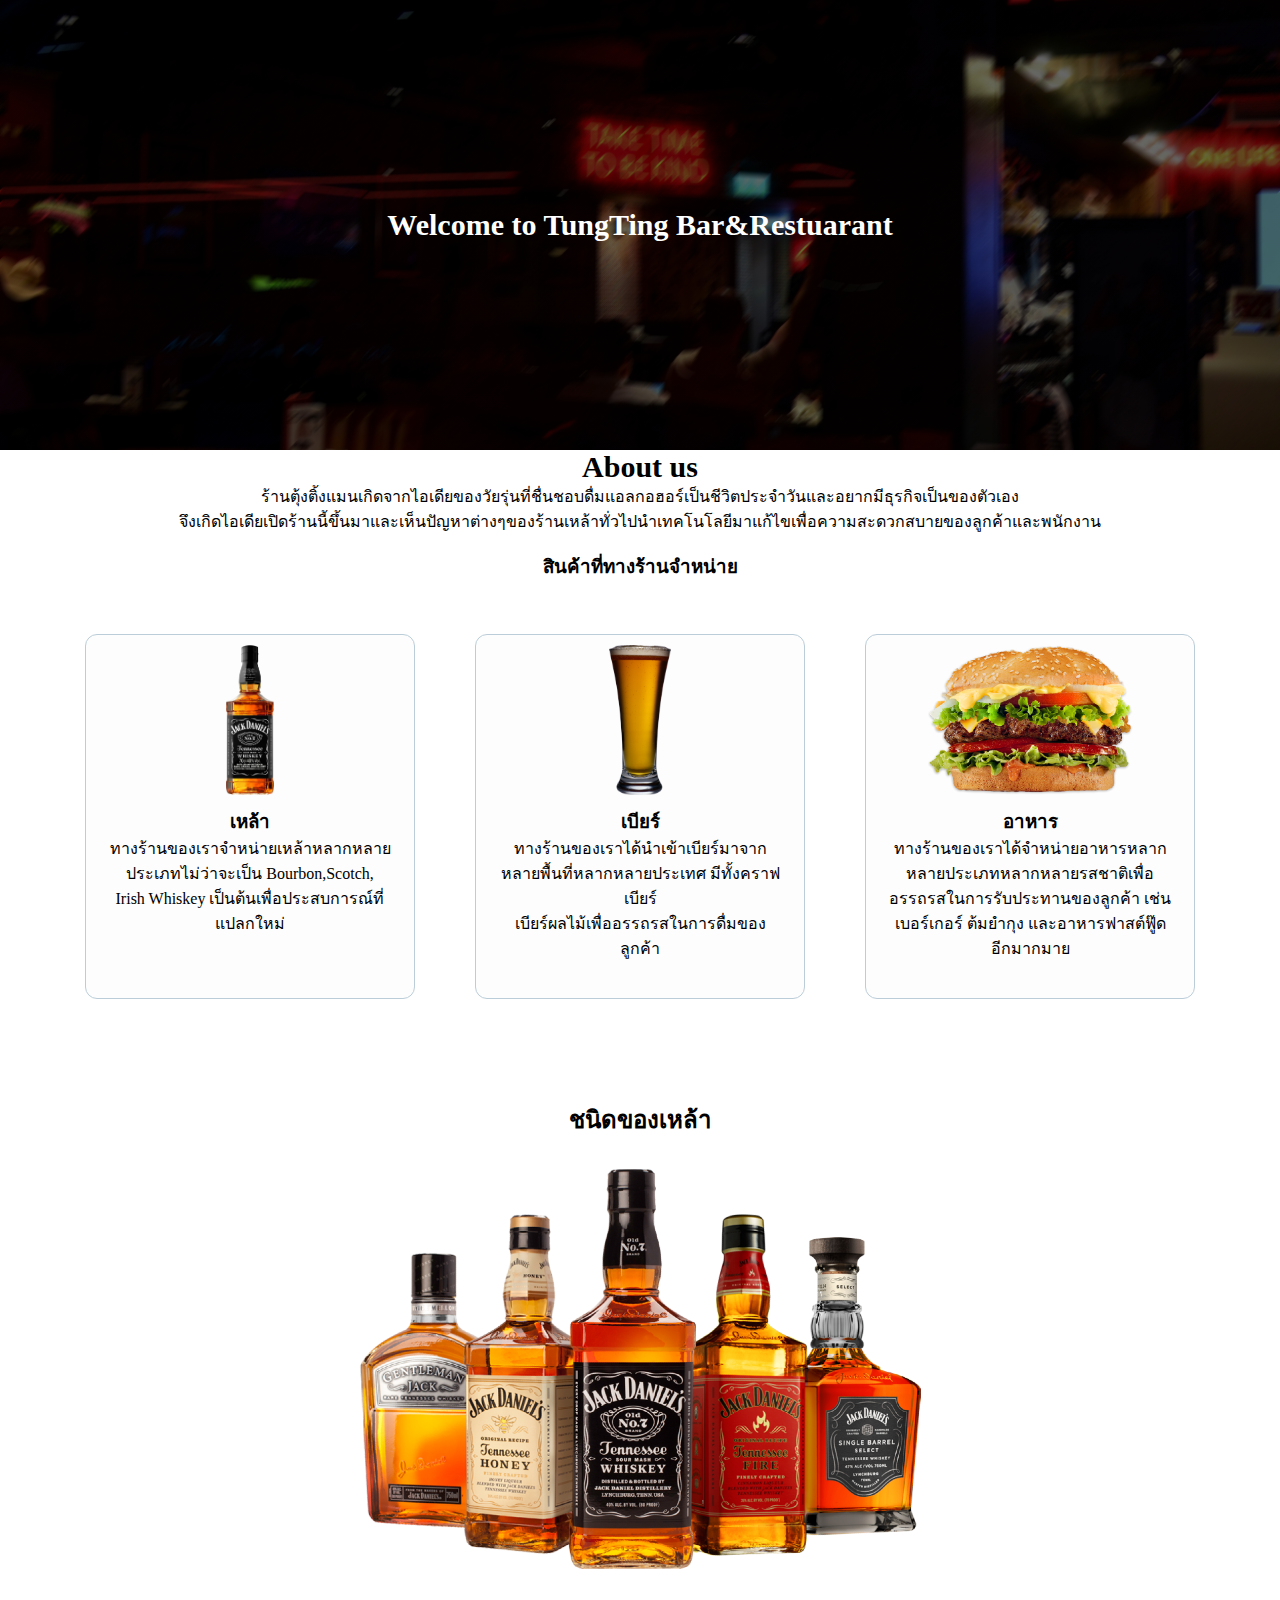
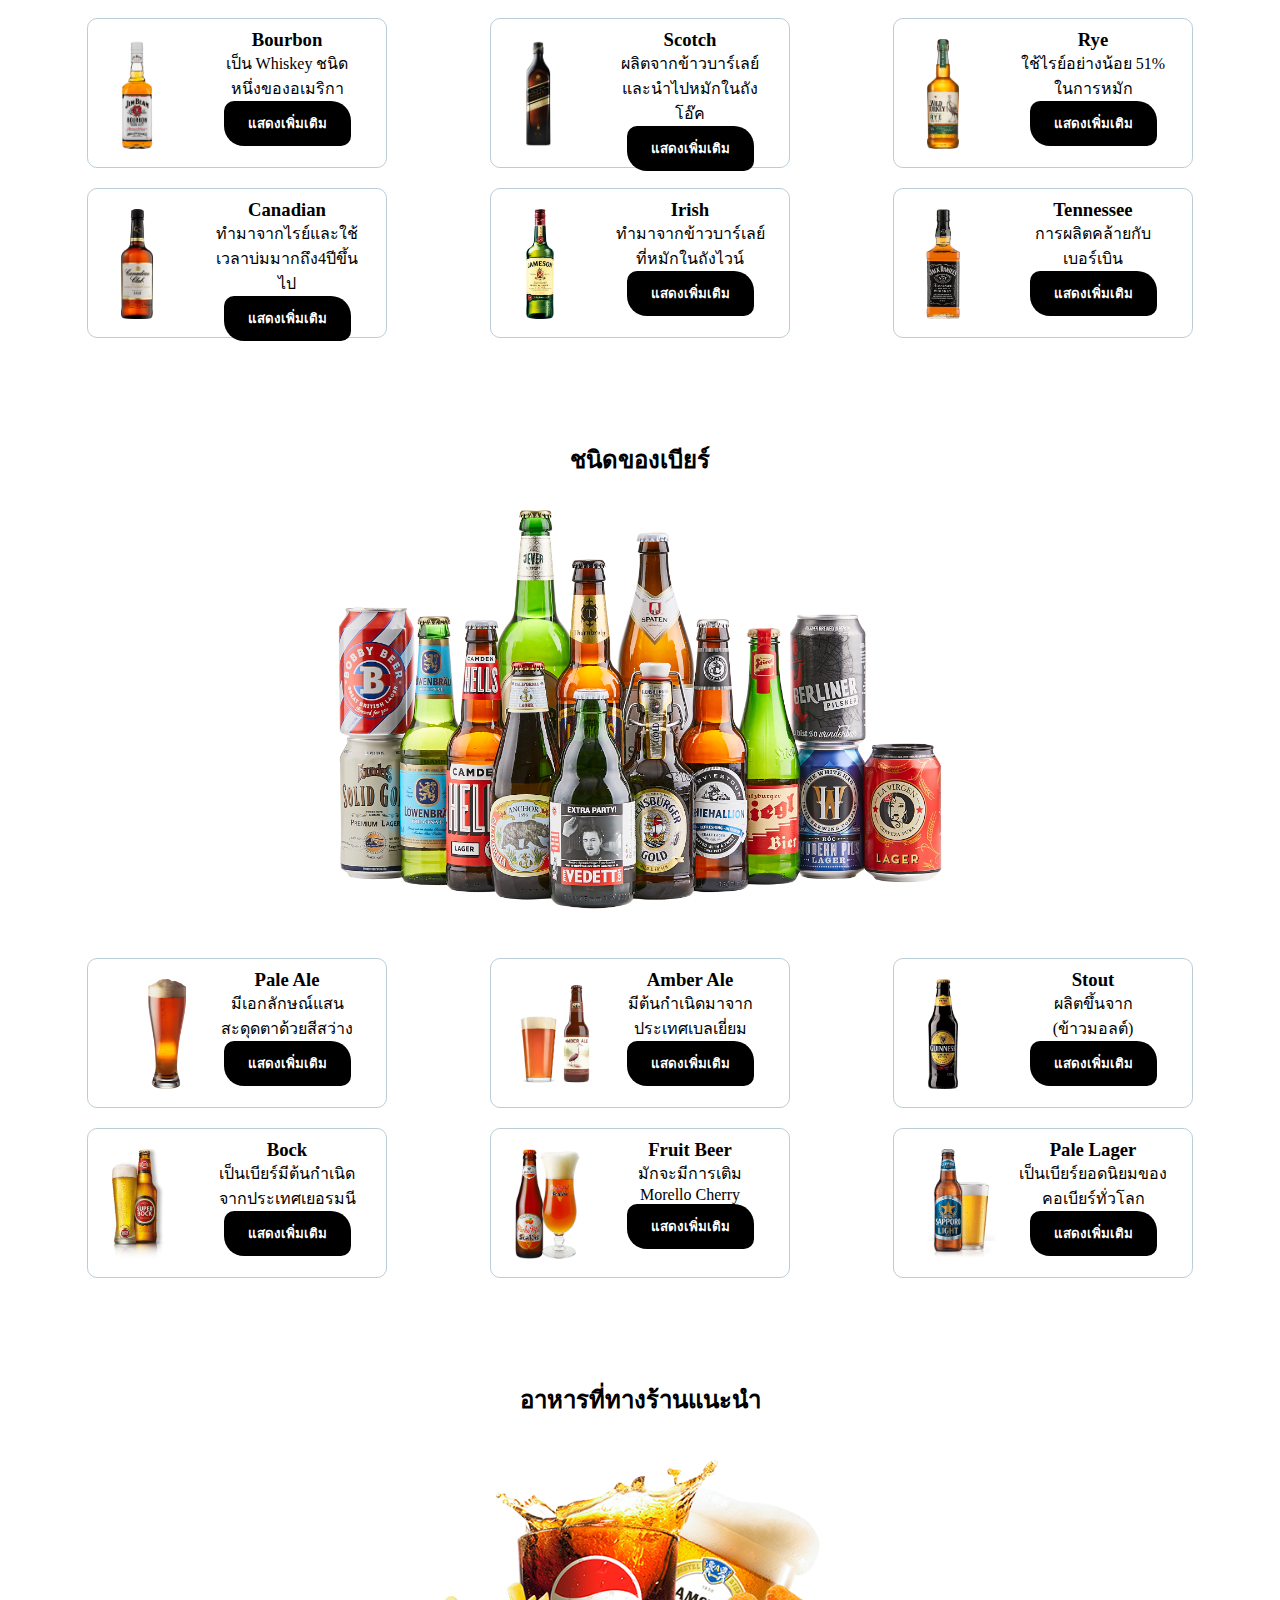
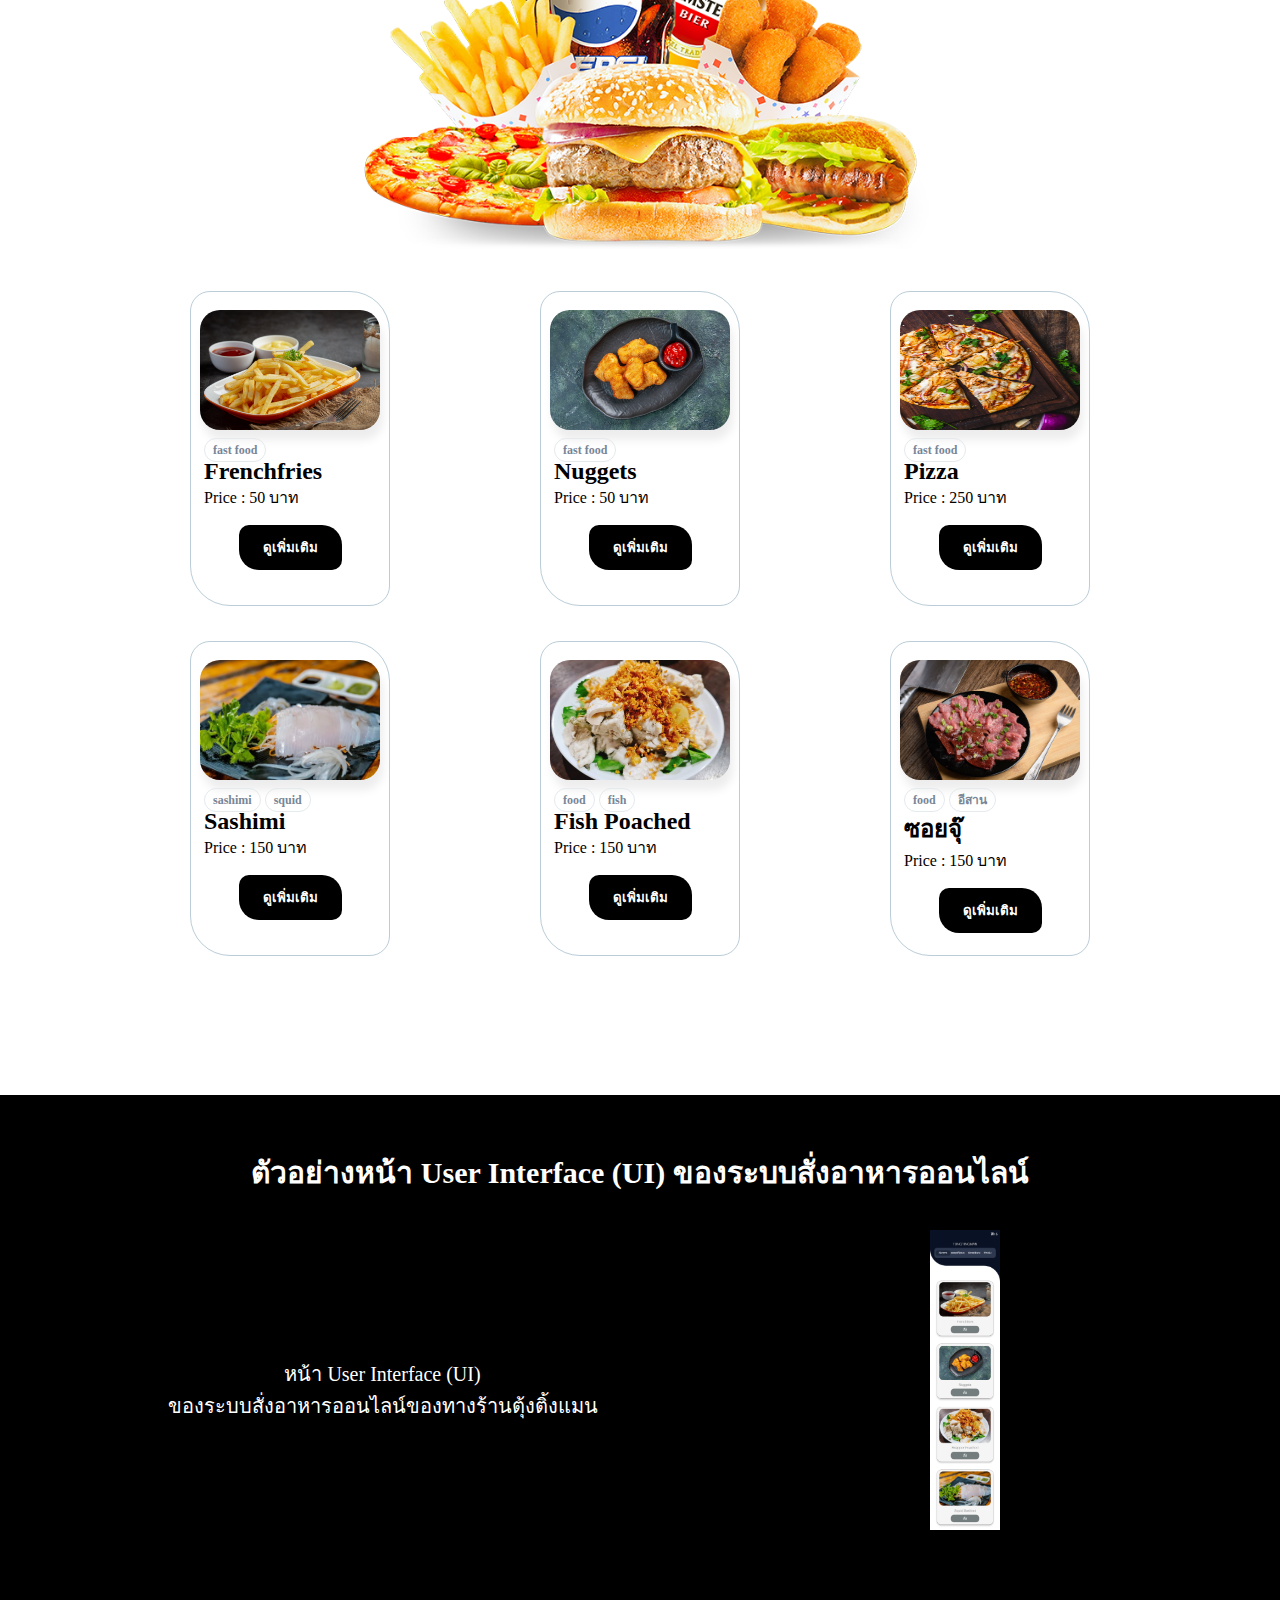
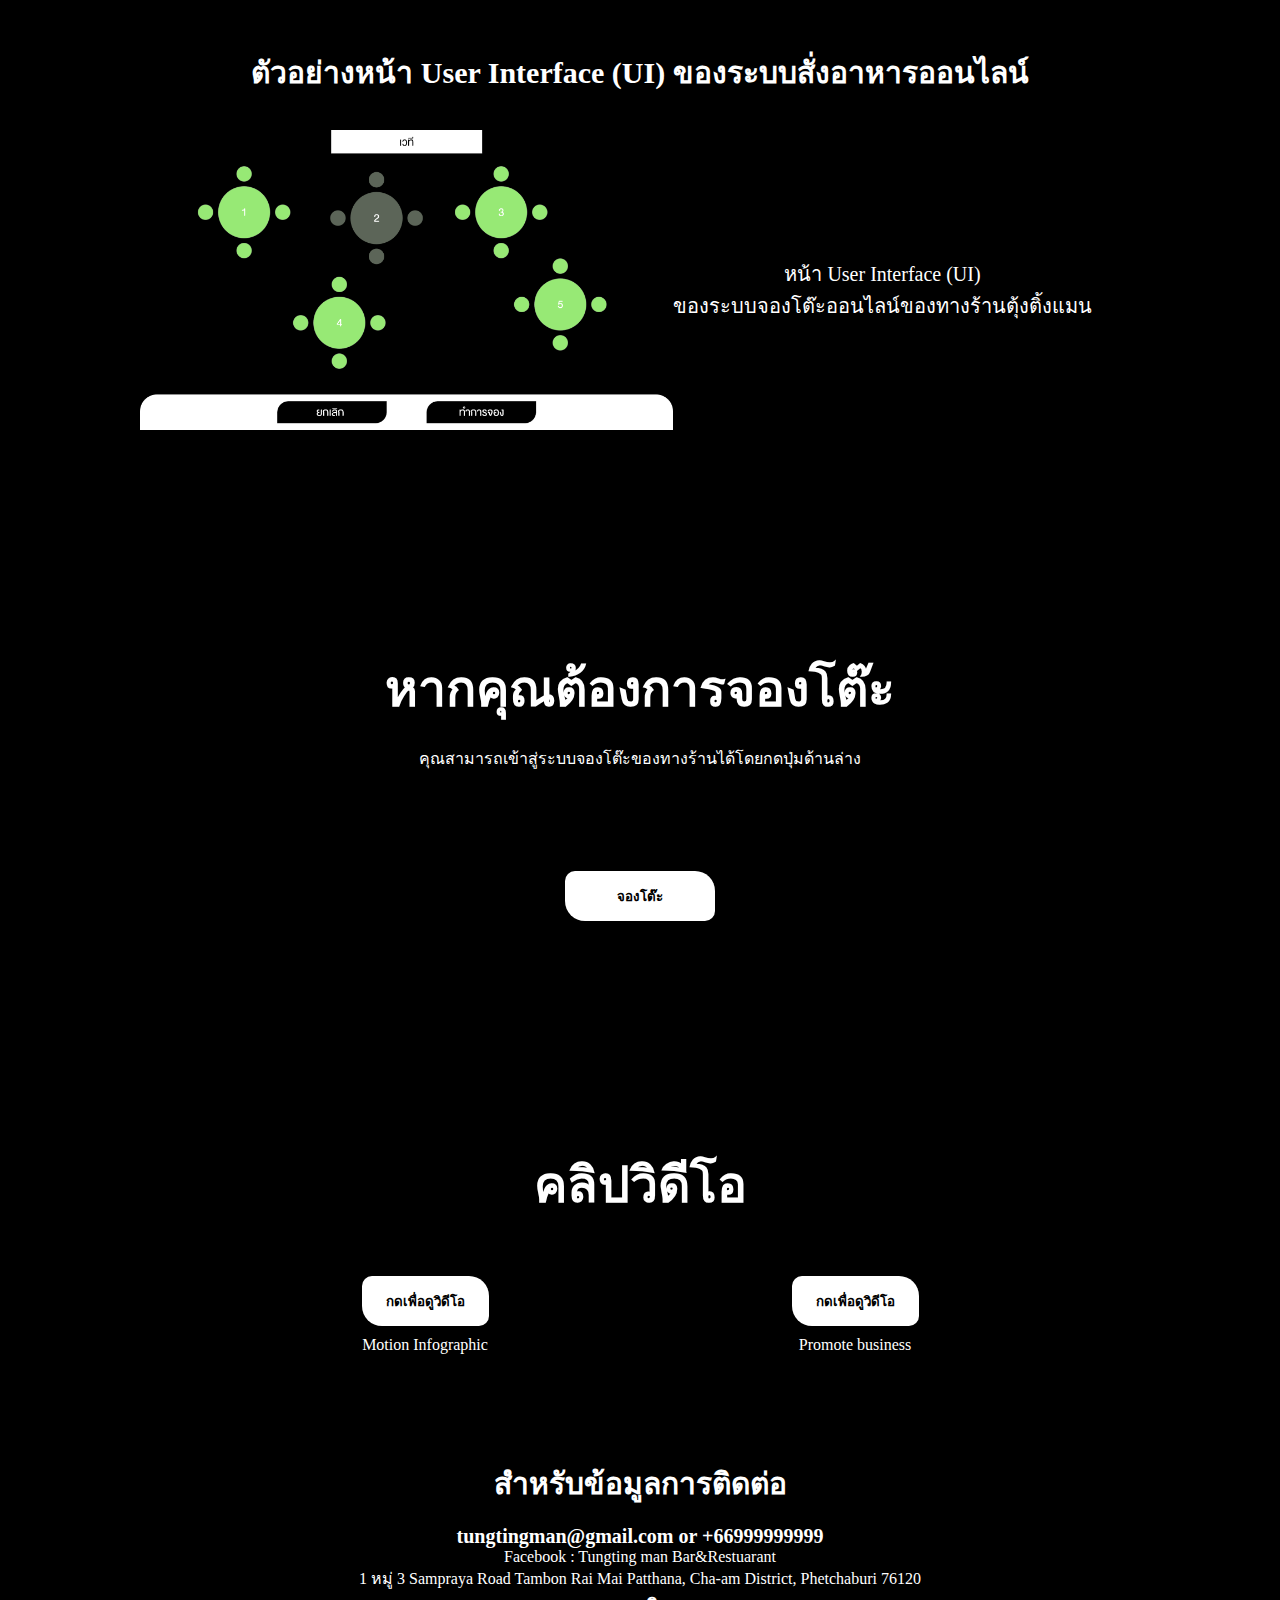
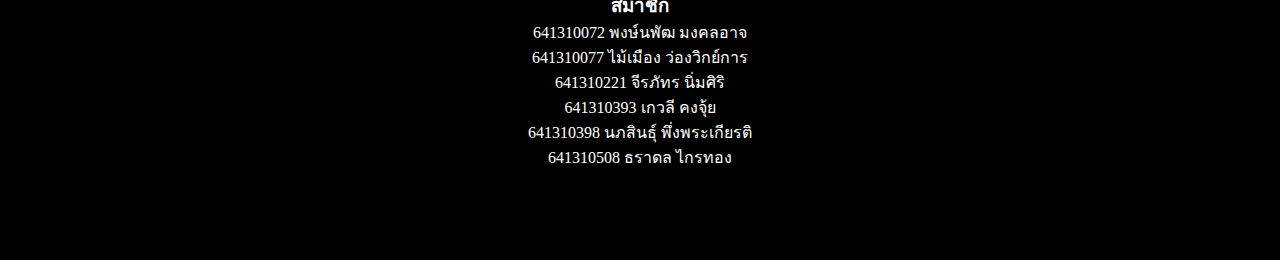
<file: index.html>
<!DOCTYPE html>
<head>
    <link rel="stylesheet" href="Tungting.css">
    <title>TungTing Bar&Restaurants</title>
    <meta charset="utf-8">
    <meta name="viewport" content="width=device-width, initial-scale=1">  
    <body> 
        <header>
            <div class="cover">
                <h1> Welcome to TungTing Bar&Restuarant</h1>
            </div>
        </header>
        <section class="frist">
            <div class="box">
                <h1>About us</h1>
                <p>ร้านตุ้งติ้งแมนเกิดจากไอเดียของวัยรุ่นที่ชื่นชอบดื่มแอลกอฮอร์เป็นชีวิตประจำวันและอยากมีธุรกิจเป็นของตัวเอง
                    <br>จึงเกิดไอเดียเปิดร้านนี้ขึ้นมาและเห็นปัญหาต่างๆของร้านเหล้าทั่วไปนำเทคโนโลยีมาแก้ไขเพื่อความสะดวกสบายของลูกค้าและพนักงาน
                </p>
                <br>
                <h3>สินค้าที่ทางร้านจำหน่าย</h3>
                <div class="grid">
                    <div class="grid-inside">
                        <img src="/Food/1.png" alt="">
                        <div class="info">
                            <br>
                            <h3>เหล้า</h3>
                            <p>ทางร้านของเราจำหน่ายเหล้าหลากหลายประเภทไม่ว่าจะเป็น Bourbon,Scotch, <br>Irish Whiskey เป็นต้นเพื่อประสบการณ์ที่แปลกใหม่</p>
                        </div>
                    </div>
                    <div class="grid-inside">
                        <img src="/Food/Beer-Transparent-PNG.png" alt="">
                        <div class="info">
                            <br>
                            <h3>เบียร์</h3>
                            <p>ทางร้านของเราได้นำเข้าเบียร์มาจากหลายพื้นที่หลากหลายประเทศ มีทั้งคราฟเบียร์ <br>เบียร์ผลไม้เพื่ออรรถรสในการดื่มของลูกค้า</p>
                        </div>
                    </div>
                    <div class="grid-inside">
                        <img src="/Food/burger.png" alt="">
                        <div class="info">
                            <br>
                            <h3>อาหาร</h3>
                            <p>ทางร้านของเราได้จำหน่ายอาหารหลากหลายประเภทหลากหลายรสชาติเพื่ออรรถรสในการรับประทานของลูกค้า เช่น เบอร์เกอร์ ต้มยำกุง และอาหารฟาสต์ฟู๊ดอีกมากมาย</p>
                        </div>
                    </div>
                </div>
            </div>
        </section>
        <section class="whiskey">
            <div class="box">
                <div class="large-grid">
                    <div class="info-large-grid">
                        <h2>ชนิดของเหล้า</h2>
                        <img src="/Food/all.png" alt="">
                    </div>
                </div>
                <br>
                <div class="small-grid">
                    <div class="inside-small-grid">
                        <div class="info-small-grid">
                            <div class="inside-pic">
                                <img src="/whisky/bourbon.png" alt="Bourbon">
                            </div>
                            <div class="text">
                                <h3>Bourbon</h3>
                                <p>เป็น Whiskey ชนิดหนึ่งของอเมริกา</p>
                                <button>แสดงเพิ่มเติม</button>
                            </div>
                        </div>
                    </div>
                    <div class="inside-small-grid">
                        <div class="info-small-grid">
                            <div class="inside-pic">
                                <img src="/whisky/scotch.png" alt="Scotch">
                            </div>
                            <div class="text">
                                <h3>Scotch</h3>
                                <p>ผลิตจากข้าวบาร์เลย์และนำไปหมักในถังโอ๊ค</p>
                                <button>แสดงเพิ่มเติม</button>
                            </div>
                        </div>
                    </div>
                    <div class="inside-small-grid">
                        <div class="info-small-grid">
                            <div class="inside-pic">
                                <img src="/whisky/rye.png" alt="Rye">
                            </div>
                            <div class="text">
                                <h3>Rye</h3>
                                <p>ใช้ไรย์อย่างน้อย 51% ในการหมัก</p>
                                <button>แสดงเพิ่มเติม</button>
                            </div>
                        </div>
                    </div>
                    <div class="inside-small-grid">
                        <div class="info-small-grid">
                            <div class="inside-pic">
                                <img src="/whisky/canadian.png" alt="Canadian">
                            </div>
                            <div class="text">
                                <h3>Canadian</h3>
                                <p>ทำมาจากไรย์และใช้เวลาบ่มมากถึง4ปีขึ้นไป</p>
                                <button>แสดงเพิ่มเติม</button>
                            </div>
                        </div>
                    </div>
                    <div class="inside-small-grid">
                        <div class="info-small-grid">
                            <div class="inside-pic">
                                <img src="/whisky/irish.png" alt="Irish">
                            </div>
                            <div class="text">
                                <h3>Irish</h3>
                                <p>ทำมาจากข้าวบาร์เลย์ที่หมักในถังไวน์</p>
                                <button>แสดงเพิ่มเติม</button>
                            </div>
                        </div>
                    </div>
                    <div class="inside-small-grid">
                        <div class="info-small-grid">
                            <div class="inside-pic">
                                <img src="/whisky/tennessee.png" alt="Tennessee">
                            </div>
                            <div class="text">
                                <h3>Tennessee</h3>
                                <p>การผลิตคล้ายกับ<br>เบอร์เบิน</p>
                                <button>แสดงเพิ่มเติม</button>
                            </div>
                        </div>
                    </div>
                </div>
            </div>
        </section>
        <section class="beer">
            <div class="box">
                <div class="large-grid">
                    <div class="info-large-grid">
                        <h2>ชนิดของเบียร์</h2>
                        <img src="/picture/Beer.png" alt="beer">
                    </div>
                </div>
                <br>
                <div class="small-grid">
                    <div class="inside-small-grid">
                        <div class="info-small-grid">
                            <div class="inside-pic">
                                <img src="/whisky/Pale ale.png" alt="pale ale">
                            </div>
                            <div class="text">
                                <h3>Pale Ale</h3>
                                <p>มีเอกลักษณ์แสนสะดุดตาด้วยสีสว่าง</p>
                                <button>แสดงเพิ่มเติม</button>
                            </div>
                        </div>
                    </div>
                    <div class="inside-small-grid">
                        <div class="info-small-grid">
                            <div class="inside-pic">
                                <img src="/whisky/amber ale.png" alt="amber ale">
                            </div>
                            <div class="text">
                                <h3>Amber Ale</h3>
                                <p>มีต้นกำเนิดมาจาก ประเทศเบลเยี่ยม</p>
                                <button>แสดงเพิ่มเติม</button>
                            </div>
                        </div>
                    </div>
                    <div class="inside-small-grid">
                        <div class="info-small-grid">
                            <div class="inside-pic">
                                <img src="/whisky/stout.png" alt="stout">
                            </div>
                            <div class="text">
                                <h3>Stout</h3>
                                <p>ผลิตขึ้นจาก <br> (ข้าวมอลต์) </p>
                                <button>แสดงเพิ่มเติม</button>
                            </div>
                        </div>
                    </div>
                    <div class="inside-small-grid">
                        <div class="info-small-grid">
                            <div class="inside-pic">
                                <img src="/whisky/bock.png" alt="bock">
                            </div>
                            <div class="text">
                                <h3>Bock</h3>
                                <p>เป็นเบียร์มีต้นกำเนิดจากประเทศเยอรมนี</p>
                                <button>แสดงเพิ่มเติม</button>
                            </div>
                        </div>
                    </div>
                    <div class="inside-small-grid">
                        <div class="info-small-grid">
                            <div class="inside-pic">
                                <img src="/whisky/fruit beer.png" alt="fruit beer">
                            </div>
                            <div class="text">
                                <h3>Fruit Beer</h3>
                                <p>มักจะมีการเติม<br>Morello Cherry</p>
                                <button>แสดงเพิ่มเติม</button>
                            </div>
                        </div>
                    </div>
                    <div class="inside-small-grid">
                        <div class="info-small-grid">
                            <div class="inside-pic">
                                <img src="/whisky/pale lager.png" alt="pale lager">
                            </div>
                            <div class="text">
                                <h3>Pale Lager</h3>
                                <p>เป็นเบียร์ยอดนิยมของคอเบียร์ทั่วโลก</p>
                                <button>แสดงเพิ่มเติม</button>
                            </div>
                        </div>
                    </div>
                </div>
            </div>
        </section>
        <section class="food">
            <div class="box">
                <div class="large-grid">
                    <div class="info-large-grid" >
                        <h2>อาหารที่ทางร้านแนะนำ</h2>
                        <img src="/Food/food.png" alt="food">
                    </div>
                </div>
                <br>
                <div class="container">
                    <div class="card">
                        <img src="/Food/frenchfries.jpg" alt="frenchfries">
                        <div class="card-detail">
                            <span class="tag">fast food</span>
                            <div class="name">Frenchfries</div>
                            <p>Price : 50 บาท</p>
                            <a href="" target="_blank"><button>ดูเพิ่มเติม</button></a>
                        </div>
                    </div>
                    <div class="card">
                        <img src="/Food/neggets.jpg" alt="nuggets">
                        <div class="card-detail"> 
                           <span class="tag">fast food</span>
                            <div class="name">Nuggets</div>
                            <p>Price : 50 บาท</p>
                            <a href="" target="_blank"><button>ดูเพิ่มเติม</button></a>
                        </div>
                    </div>
                    <div class="card">
                        <img src="/Food/Pizza.jpg" alt="Pizza">
                        <div class="card-detail"> 
                           <span class="tag">fast food</span>
                            <div class="name">Pizza</div>
                            <p>Price : 250 บาท</p>
                            <a href="" target="_blank"><button>ดูเพิ่มเติม</button></a>
                        </div>
                    </div>
                    <div class="card">
                        <img src="/Food/Sashimi.jpg" alt="Sashimi">
                        <div class="card-detail"> 
                           <span class="tag">sashimi</span>
                           <span class="tag">squid</span>
                            <div class="name">Sashimi</div>
                            <p>Price : 150 บาท</p>
                            <a href="" target="_blank"><button>ดูเพิ่มเติม</button></a>
                        </div>
                    </div>
                    <div class="card">
                        <img src="/Food/snapper.jpg" alt="snapper">
                        <div class="card-detail"> 
                           <span class="tag">food</span>
                           <span class="tag">fish</span>
                            <div class="name">Fish Poached</div>
                            <p>Price : 150 บาท</p>
                            <a href="" target="_blank"><button>ดูเพิ่มเติม</button></a>
                        </div>
                    </div>
                    <div class="card">
                        <img src="/Food/Soijuu.jpg" alt="Soijuu">
                        <div class="card-detail"> 
                           <span class="tag">food</span>
                           <span class="tag">อีสาน</span>
                            <div class="name">ซอยจุ๊</div>
                            <p>Price : 150 บาท</p>
                            <a href="" target="_blank"><button>ดูเพิ่มเติม</button></a>
                        </div>
                    </div>
                </div>
            </div>
        </section>
        <section class="info-app">
            <br>
            <br>
            <br>
            <h1 style="color: #FFF;">ตัวอย่างหน้า User Interface (UI) ของระบบสั่งอาหารออนไลน์</h1>
            <br>
            <br>
            <div class="box-app">
                <div class="grid-app">
                    <div class="inside-app">
                        <div class="text">
                            <p style="font-size: 20px; color:#fff;">หน้า User Interface (UI)
                                <br>ของระบบสั่งอาหารออนไลน์ของทางร้านตุ้งติ้งแมน
                            </p>
                        </div>
                    </div>
                    <div class="inside-app">
                        <div class="pic-app">
                            <img src="/Design/app/iPhone 12 Pro Max – 1.png" alt="test">
                        </div>
                    </div>
                </div>
            </div>
        </section>
        <section class="info-web">
            <br>
            <br>
            <br>
            <h1 style="color: #FFF ;">ตัวอย่างหน้า User Interface (UI) ของระบบสั่งอาหารออนไลน์</h1>
            <br>
            <br>
            <div class="box-web">
                <div class="grid-web">
                    <div class="inside-web">
                        <div class="pic-web">
                            <img src="/Design/web/Web 1920 – 1.png" alt="test">
                        </div>
                    </div>
                    <div class="inside-web">
                        <div class="text">
                            <p style="font-size: 20px; color: #fff;">หน้า User Interface (UI)
                                <br>ของระบบจองโต๊ะออนไลน์ของทางร้านตุ้งติ้งแมน
                            </p>
                        </div>
                    </div>
                </div>
            </div>
        </section>
        <section class="booking">
            <br>
            <br>
            <br>
            <h1 style="color: #FFF; font-size: 50px;">หากคุณต้องการจองโต๊ะ</h1>
            <div class="box-booking">
                <br>
                <p style="color: #FFF;">คุณสามารถเข้าสู่ระบบจองโต๊ะของทางร้านได้โดยกดปุ่มด้านล่าง
                </p>
                <div class="grid-booking">
                    <button>จองโต๊ะ</button>
                </div>
                
            </div>
        </section>
        <section class="video">
            <h1 class="text-vdo" style="color: #FFF; font-size: 50px;">คลิปวิดีโอ</h1>
            <br>
            <br>
            <div class="box-video">
                <div class="grid-vdo">
                    <div class="link">
                    <a href="https://youtu.be/dgYDRvKxZh0" target="_blank"><button style="color: #000; background: #FFF;">กดเพื่อดูวิดีโอ</button></a>
                    <p style="color: #FFF;">Motion Infographic</p>
                    </div>
                    <div class="link">
                        <a href="https://youtu.be/cGO55hca0Ns" target="_blank"><button style="color: #000; background: #FFF;">กดเพื่อดูวิดีโอ</button></a>
                        <p style="color: #FFF;">Promote business</p>
                    </div>
                </div>
            </div>
        </section>
        <section class="last-info">
            <div class="box">
                <div class="last-text">
                    <h3 style="color: #FFF; font-size: 30px;">สำหรับข้อมูลการติดต่อ</h3>
                    <br>
                    <h4 style="color: #FFF; font-size: 20px;">tungtingman@gmail.com or +66999999999</h4>
                    <p style="color: #FFF;">Facebook : Tungting man Bar&Restuarant</p>
                    <p style="color: #FFF;">1 หมู่ 3 Sampraya Road Tambon Rai Mai Patthana, Cha-am District, Phetchaburi 76120</p>
                    <h3 style="color: #FFF;">สมาชิก</h3>
                    <p style="color: #FFF;">641310072 พงษ์นพัฒ มงคลอาจ<br>641310077 ไม้เมือง ว่องวิกย์การ<br>641310221 จีรภัทร นิ่มศิริ<br>641310393 เกวลี คงจุ้ย
                    <br>641310398 นภสินธุ์ พึ่งพระเกียรติ<br>641310508 ธราดล ไกรทอง
                    </p>
                </div>
            </div>
        </section>
    </body>
</head>
</file>
<file: Tungting.css>
*{
    padding: 0;
    margin: 0;
    box-sizing: border-box;
}
a 
{
    text-decoration:none;
}
h1
{
    font-family: "Sukhumvit Set";
    font-size: 30px;
}

p
{
    font-family: "Sukhumvit Set";
    font-size: 16px;
}

body
{
    background: rgb(7, 16, 19);
    height: auto;
    width: 100%;
    font-family: 'Sukhumvit Set';
}

header 
{
    background: linear-gradient(rgba(0,0,0,0.6),rgba(0,0,0,0.6)),url(/picture/cover.jpg);
    background-repeat: no-repeat;
    background-position: center;
    -webkit-background-size: cover;
    background-size: cover;
    width: 100%;
    height: 50vh;
    display: -webkit-flex;
    display: -moz-flex;
    display: -ms-flex;
    display: -o-flex;
    display: flex;
    justify-content: center;
    align-items: center;
    flex-flow: column;
    text-align: center;
    color: #FFF;
    

}
header .cover
{
    font-family: 'Sukhumvit Set';
    color: #FFF;
    text-align: center;
    padding: 30;
}
.frist
{
    font-family: 'Sukhumvit Set';
    width: 100%;
    height: 650px;
    background: #FFF;
    text-align: center;
    align-items: center;
    justify-content: center;
}
.frist p
{
    
    padding-left: 50px;
    padding-right: 50px;
}

.grid
{
    display: grid;
    grid-template-columns: repeat(3,330px);
    gap: 60px;
    grid-template-rows: 250px;
    flex-wrap: wrap;
    align-items: center;
    justify-content: center;
}
.grid-inside
{
    position: relative;
    display: block;
    background-color: #fdfdfd;
    border: 1px solid #bacdd8;
    top: 110px;
    border-radius: 12px;
    width: 330px;
    height: 365px;
    align-items: center;
    justify-content: center;
}
.grid-inside img
{
    position: relative;
    top: 10px;
    height: 150px;
}
.grid-inside p
{
    padding-left: 20px;
    padding-right: 20px;
}

.whiskey
{
    font-family: 'Sukhumvit Set';
    width: 100%;
    height: 940px;
    background: #FFF;
    text-align: center;
    align-items: center;
    justify-content: center;
}
.beer
{
    font-family: 'Sukhumvit Set';
    width: 100%;
    height: 940px;
    background: #FFF;
    text-align: center;
    align-items: center;
    justify-content: center;
}
.food
{
    font-family: 'Sukhumvit Set';
    width: 100%;
    height: 1315px;
    background: #FFF;
}
.large-grid
{
    display: grid;
    grid-template-columns: 1110px;
    grid-template-rows: 500px;  
    justify-content: center;
}
.info-large-grid
{
    position: relative;
    text-align: center;
    align-items: center;
    justify-content: center;
    display: block;
    box-sizing: border-box;
    border-radius: 20px;
    align-items: center;
    justify-content: center;
}
.info-large-grid img
{
    position: relative;
    top: 30px;
    height: 400px;
}
.small-grid
{
    display: grid;
    grid-template-columns: repeat(3,300px);
    grid-template-rows: repeat(2,150px);
    gap: 20px 103px;
    justify-content: center;
}
.inside-small-grid
{
    position: relative;
    display: block;
    box-sizing: border-box;
    border: 1px solid #bacdd8;
    border-radius: 10px;
}
.info-small-grid
{
    position: relative;
    display: grid;
    grid-template-columns: 50px 150px;
    grid-template-rows: 130px;
    gap: 50px;
    align-content: center;
    justify-content: center;
    top: 10px;
}
button 
{
    border: none;
    padding: 12px 24px;
    border-radius: 10px 20px ;
    font-weight: 600;
    color: #FFF;
    background-color: #000;
    margin: 0 auto;
    display: block;
    cursor: pointer;
}
.inside-pic img
{
    position: relative;
    height: 110px;
    top: 10px;
}
.container
{
    display: grid;
    grid-template-columns: repeat(3,200px);
    grid-template-rows: repeat(2,300px);
    gap: 50px 150px;
    align-items: center;
    justify-content: center;
    
}
.card
{
    position: relative;
    display: block;
    background-color: #FFF;
    border: 1px solid #bacdd8;
    border-radius: 20px 40px ;
    width: 200px;
    height: 315px;
    padding-top: 8px;
    
}
.card img
{
    position: relative;
    left: 9px;
    width: 180px;
    height: 120px;
    top: 10px;
    border-radius: 20px;
    filter: drop-shadow(3px 10px 4px #ededed);
}
.card-detail
{
    padding: 16px 8px 8px 8px;
}
.card-detail .name
{
    font-family: 'Sukhumvit Set';
    position: relative;
    left: 5px;
    font-size: 24px;
    font-weight: 600;
}
.card-detail p
{
    font-family: 'Sukhumvit Set';
    position: relative;
    left: 5px;
    margin-bottom: 15px;
}
.tag
{
    position: relative;
    left: 5px;
    padding: 4px 8px;
    border: 1px solid#e5eaed;
    border-radius: 50px;
    font-size: 12px;
    font-weight: 600;
    color: #788697;
}
.info-app
{
    font-family: 'Sukhumvit Set';
    width: 100%;
    height: 500px;
    background: #000;
    text-align: center;
    align-items: center;
}
.grid-app
{
    position: relative;
    display: grid;
    grid-template-columns: 500px 350px;
    grid-template-rows: 300px;
    gap: 150px;
    justify-content: center;
    align-items: center;
    text-align: center;
}
.inside-app
{
    position: relative;
    justify-content: center;
    align-items: center;
    text-align: center;

}

.pic-app img
{
    position: relative;
    height: 300px;
}
.inside-app .text
{
    padding: 25px 25px 10px 10px ;
}

.info-web
{
    font-family: 'Sukhumvit Set';
    width: 100%;
    height: 500px;
    background: #000;
    text-align: center;
    align-items: center;
}
.grid-web
{
    position: relative;
    display: grid;
    grid-template-columns: 350px 500px;
    grid-template-rows: 300px;
    gap: 150px;
    justify-content: center;
    align-items: center;
    text-align: center;
}
.inside-web
{
    position: relative;
    justify-content: center;
    align-items: center;
    text-align: center;

}

.pic-web img
{
    position: relative;
    height: 300px;
}
.inside-web .text
{
    padding: 25px 25px 10px 10px ;
}

.booking
{
    position: relative;
    width: 100%;
    height: 650px;
    background: #000;
    justify-content: center;
    align-items: center;
    text-align: center;
}
.booking h1
{
    position: relative;
    top: 100px;
}
.box-booking p
{
    position: relative;
    top: 100px;
}
.grid-booking
{
    position: relative;
    display: grid;
    grid-template-columns: 800px;
    grid-template-rows: 450px;
    justify-content: center;
    align-items: center;
    text-align: center;
}
.grid-booking button
{
    color: #000;
    background: #FFF;
    width: 150px;
    height: 50px;
}

.video
{
    position: relative;
    background: #000;
    width: 100%;
    height: auto;
    text-align: center;
}

.grid-vdo
{
    position: relative;
    display: grid;
    grid-template-columns: repeat(2,400px);
    grid-template-rows: 100px;
    justify-content: center;
    align-items: center;
    text-align: center;
    gap: 30px;
}
.grid-vdo a button
{
    position: relative;
    height: 50px;
}
.link p
{
    position: relative;
    top: 10px;
}
.last-info
{
    background: #000;
    width: 100%;
    height: 500px;
    text-align: center;
    justify-content: center;
    align-items: center;
}
.last-text
{
    position: relative;
    top: 100px;
}
</file>
